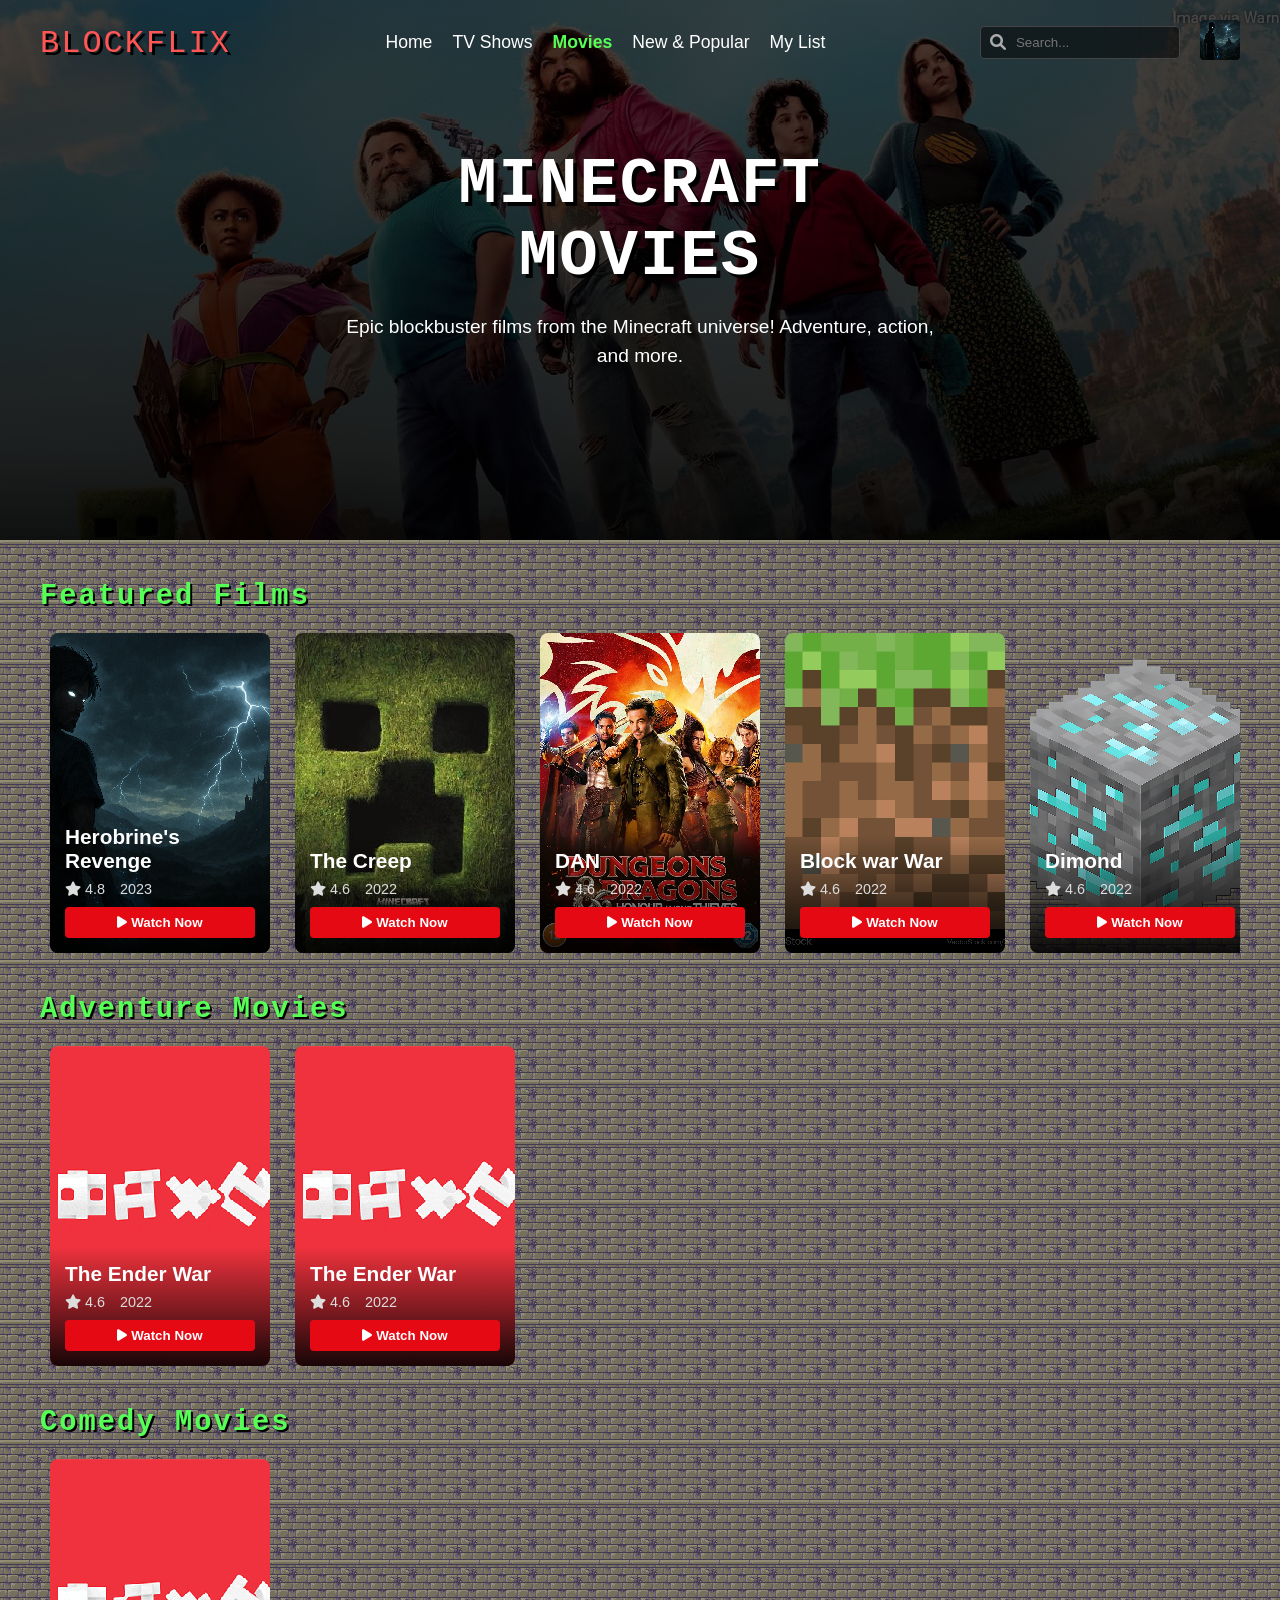
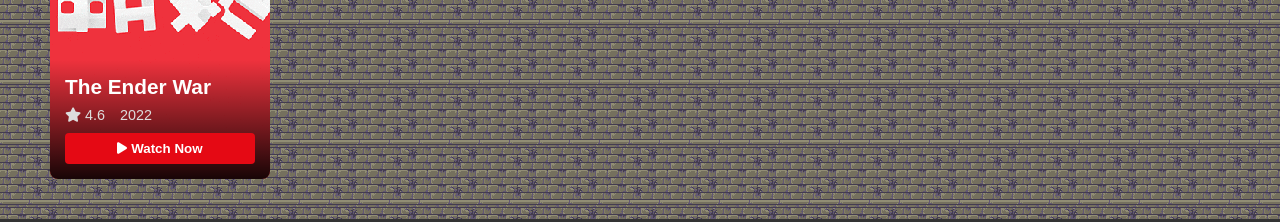
<file: movies.html>
<!DOCTYPE html>
<html lang="en">
<head>
	<meta name="viewport" content="width=device-width, initial-scale=1.0, maximum-scale=1.0, user-scalable=no">
  <meta charset="UTF-8">
  <meta name="viewport" content="width=device-width, initial-scale=1.0">
  <title>BlockFlix - Movies</title>
  <link rel="stylesheet" href="styles.css">
  <link rel="stylesheet" href="https://cdnjs.cloudflare.com/ajax/libs/font-awesome/6.0.0-beta3/css/all.min.css">
</head>
<body>
  <!-- Navigation Bar -->
  <header class="navbar">
    <div class="navbar-container">
      <div class="logo">
        <span class="pixel-text">BLOCKFLIX</span>
      </div>
      <nav class="main-nav">
        <ul class="nav-list">
          <li class="nav-item"><a href="index.html">Home</a></li>
          <li class="nav-item"><a href="tvshows.html">TV Shows</a></li>
          <li class="nav-item active"><a href="movies.html">Movies</a></li>
          <li class="nav-item"><a href="new.html">New & Popular</a></li>
          <li class="nav-item"><a href="mylist.html">My List</a></li>
        </ul>
      </nav>
      <div class="nav-right">
        <div class="search-container">
          <i class="fas fa-search search-icon"></i>
          <input type="text" class="search-box" placeholder="Search...">
        </div>
        <div class="profile">
          <img src="main.png" alt="Profile" class="profile-img">
        </div>
      </div>
    </div>
  </header>

  <!-- Movies Hero Banner -->
  <section class="movies-hero">
    <div class="hero-content">
      <h1 class="hero-title pixel-text">MINECRAFT MOVIES</h1>
      <p class="hero-description">
        Epic blockbuster films from the Minecraft universe! Adventure, action, and more.
      </p>
    </div>
  </section>

  <!-- Featured Movies Section -->
  <section class="featured-movies">
    <h2 class="section-title pixel-text">Featured Films</h2>
    <div class="movies-grid">
      <!-- Movie 1 -->
      <div class="movie-card">
        <img src="main.png" alt="Herobrine's Revenge">
        <div class="movie-info">
          <h3>Herobrine's Revenge</h3>
          <div class="movie-meta">
            <span class="rating"><i class="fas fa-star"></i> 4.8</span>
            <span class="year">2023</span>
          </div>
          <button class="btn watch-btn"><i class="fas fa-play"></i> Watch Now</button>
        </div>
      </div>

      <!-- Movie 2 -->
      <div class="movie-card">
        <img src="creep.jpg" alt="The Ender War">
        <div class="movie-info">
          <h3>The Creep</h3>
          <div class="movie-meta">
            <span class="rating"><i class="fas fa-star"></i> 4.6</span>
            <span class="year">2022</span>
          </div>
          <button class="btn watch-btn"><i class="fas fa-play"></i> Watch Now</button>
        </div>
      </div>
	        <!-- Movie 2 -->
      <div class="movie-card">
        <img src="dan.jpg" alt="The Ender War">
        <div class="movie-info">
          <h3>DAN</h3>
          <div class="movie-meta">
            <span class="rating"><i class="fas fa-star"></i> 4.6</span>
            <span class="year">2022</span>
          </div>
          <button class="btn watch-btn"><i class="fas fa-play"></i> Watch Now</button>
        </div>
      </div>
	  	        <!-- Movie 2 -->
      <div class="movie-card">
        <img src="block.jpg" alt="The Ender War">
        <div class="movie-info">
          <h3>Block war War</h3>
          <div class="movie-meta">
            <span class="rating"><i class="fas fa-star"></i> 4.6</span>
            <span class="year">2022</span>
          </div>
          <button class="btn watch-btn"><i class="fas fa-play"></i> Watch Now</button>
        </div>
      </div>
	  	        <!-- Movie 2 -->
      <div class="movie-card">
        <img src="dimond.png" alt="Dimond">
        <div class="movie-info">
          <h3>Dimond</h3>
          <div class="movie-meta">
            <span class="rating"><i class="fas fa-star"></i> 4.6</span>
            <span class="year">2022</span>
          </div>
          <button class="btn watch-btn"><i class="fas fa-play"></i> Watch Now</button>
        </div>
      </div>
	  	        <!-- Movie 2 -->
      <div class="movie-card">
        <img src="vil.jpeg" alt="The Ender War">
        <div class="movie-info">
          <h3>Ricky The one</h3>
          <div class="movie-meta">
            <span class="rating"><i class="fas fa-star"></i> 4.6</span>
            <span class="year">2022</span>
          </div>
          <button class="btn watch-btn"><i class="fas fa-play"></i> Watch Now</button>
        </div>
      </div>
	  	        <!-- Movie 2 -->
      <div class="movie-card">
        <img src="lahna.png" alt="The Ender War">
        <div class="movie-info">
          <h3>Lotta The Lahna</h3>
          <div class="movie-meta">
            <span class="rating"><i class="fas fa-star"></i> 4.6</span>
            <span class="year">2022</span>
          </div>
          <button class="btn watch-btn"><i class="fas fa-play"></i> Watch Now</button>
        </div>
      </div>
	  	        <!-- Movie 2 -->
      <div class="movie-card">
        <img src="wow.gif" alt="The Ender War">
        <div class="movie-info">
          <h3>The Ender War</h3>
          <div class="movie-meta">
            <span class="rating"><i class="fas fa-star"></i> 4.6</span>
            <span class="year">2022</span>
          </div>
          <button class="btn watch-btn"><i class="fas fa-play"></i> Watch Now</button>
        </div>
      </div>
	  	        <!-- Movie 2 -->
      <div class="movie-card">
        <img src="look.gif" alt="The Ender War">
        <div class="movie-info">
          <h3>The Ender War</h3>
          <div class="movie-meta">
            <span class="rating"><i class="fas fa-star"></i> 4.6</span>
            <span class="year">2022</span>
          </div>
          <button class="btn watch-btn"><i class="fas fa-play"></i> Watch Now</button>
        </div>
      </div>
	  	        <!-- Movie 2 -->
      <div class="movie-card">
        <img src="logo.gif" alt="The Ender War">
        <div class="movie-info">
          <h3>The Ender War</h3>
          <div class="movie-meta">
            <span class="rating"><i class="fas fa-star"></i> 4.6</span>
            <span class="year">2022</span>
          </div>
          <button class="btn watch-btn"><i class="fas fa-play"></i> Watch Now</button>
        </div>
      </div>
	  	        <!-- Movie 2 -->
      <div class="movie-card">
        <img src="logo.gif" alt="The Ender War">
        <div class="movie-info">
          <h3>The Ender War</h3>
          <div class="movie-meta">
            <span class="rating"><i class="fas fa-star"></i> 4.6</span>
            <span class="year">2022</span>
          </div>
          <button class="btn watch-btn"><i class="fas fa-play"></i> Watch Now</button>
        </div>
      </div>
	  	        <!-- Movie 2 -->
      <div class="movie-card">
        <img src="logo.gif" alt="The Ender War">
        <div class="movie-info">
          <h3>The Ender War</h3>
          <div class="movie-meta">
            <span class="rating"><i class="fas fa-star"></i> 4.6</span>
            <span class="year">2022</span>
          </div>
          <button class="btn watch-btn"><i class="fas fa-play"></i> Watch Now</button>
        </div>
      </div>
	  	        <!-- Movie 2 -->
      <div class="movie-card">
        <img src="logo.gif" alt="The Ender War">
        <div class="movie-info">
          <h3>The Ender War</h3>
          <div class="movie-meta">
            <span class="rating"><i class="fas fa-star"></i> 4.6</span>
            <span class="year">2022</span>
          </div>
          <button class="btn watch-btn"><i class="fas fa-play"></i> Watch Now</button>
        </div>
      </div>
	  	        <!-- Movie 2 -->
      <div class="movie-card">
        <img src="logo.gif" alt="The Ender War">
        <div class="movie-info">
          <h3>The Ender War</h3>
          <div class="movie-meta">
            <span class="rating"><i class="fas fa-star"></i> 4.6</span>
            <span class="year">2022</span>
          </div>
          <button class="btn watch-btn"><i class="fas fa-play"></i> Watch Now</button>
        </div>
      </div>
	  	        <!-- Movie 2 -->
      <div class="movie-card">
        <img src="logo.gif" alt="The Ender War">
        <div class="movie-info">
          <h3>The Ender War</h3>
          <div class="movie-meta">
            <span class="rating"><i class="fas fa-star"></i> 4.6</span>
            <span class="year">2022</span>
          </div>
          <button class="btn watch-btn"><i class="fas fa-play"></i> Watch Now</button>
        </div>
      </div>
	  	        <!-- Movie 2 -->
      <div class="movie-card">
        <img src="logo.gif" alt="The Ender War">
        <div class="movie-info">
          <h3>The Ender War</h3>
          <div class="movie-meta">
            <span class="rating"><i class="fas fa-star"></i> 4.6</span>
            <span class="year">2022</span>
          </div>
          <button class="btn watch-btn"><i class="fas fa-play"></i> Watch Now</button>
        </div>
      </div>

      <!-- More movies... -->
    </div>
  </section>

  <!-- Categories (Adventure, Comedy, etc.) -->
  <section class="movie-categories">
    <h2 class="section-title pixel-text">Adventure Movies</h2>
    <div class="movies-grid">
     	        <!-- Movie 2 -->
      <div class="movie-card">
        <img src="logo.gif" alt="The Ender War">
        <div class="movie-info">
          <h3>The Ender War</h3>
          <div class="movie-meta">
            <span class="rating"><i class="fas fa-star"></i> 4.6</span>
            <span class="year">2022</span>
          </div>
          <button class="btn watch-btn"><i class="fas fa-play"></i> Watch Now</button>
        </div>
      </div>
	        <!-- Movie 2 -->
      <div class="movie-card">
        <img src="logo.gif" alt="The Ender War">
        <div class="movie-info">
          <h3>The Ender War</h3>
          <div class="movie-meta">
            <span class="rating"><i class="fas fa-star"></i> 4.6</span>
            <span class="year">2022</span>
          </div>
          <button class="btn watch-btn"><i class="fas fa-play"></i> Watch Now</button>
        </div>
      </div>
	  
	  <!-- Repeat structure for more movies -->
    </div>
  </section>
    <!-- Categories (Adventure, Comedy, etc.) -->
  <section class="movie-categories">
    <h2 class="section-title pixel-text">Comedy Movies</h2>
    <div class="movies-grid">
	      <div class="movie-card">
        <img src="logo.gif" alt="The Ender War">
        <div class="movie-info">
          <h3>The Ender War</h3>
          <div class="movie-meta">
            <span class="rating"><i class="fas fa-star"></i> 4.6</span>
            <span class="year">2022</span>
          </div>
          <button class="btn watch-btn"><i class="fas fa-play"></i> Watch Now</button>
        </div>
      </div>
	
	
  <script>
  document.addEventListener('DOMContentLoaded', () => {
    // Grab every horizontal grid
    const carousels = document.querySelectorAll('.movies-grid');
    carousels.forEach(grid => {
      grid.addEventListener('wheel', e => {
        // Only intercept vertical wheel movement
        if (e.deltaY === 0) return;
        e.preventDefault();
        grid.scrollLeft += e.deltaY;  // move left/right
      }, { passive: false });
    });
  });
</script>


  <script src="script.js"></script>
</body>
</html>
</file>
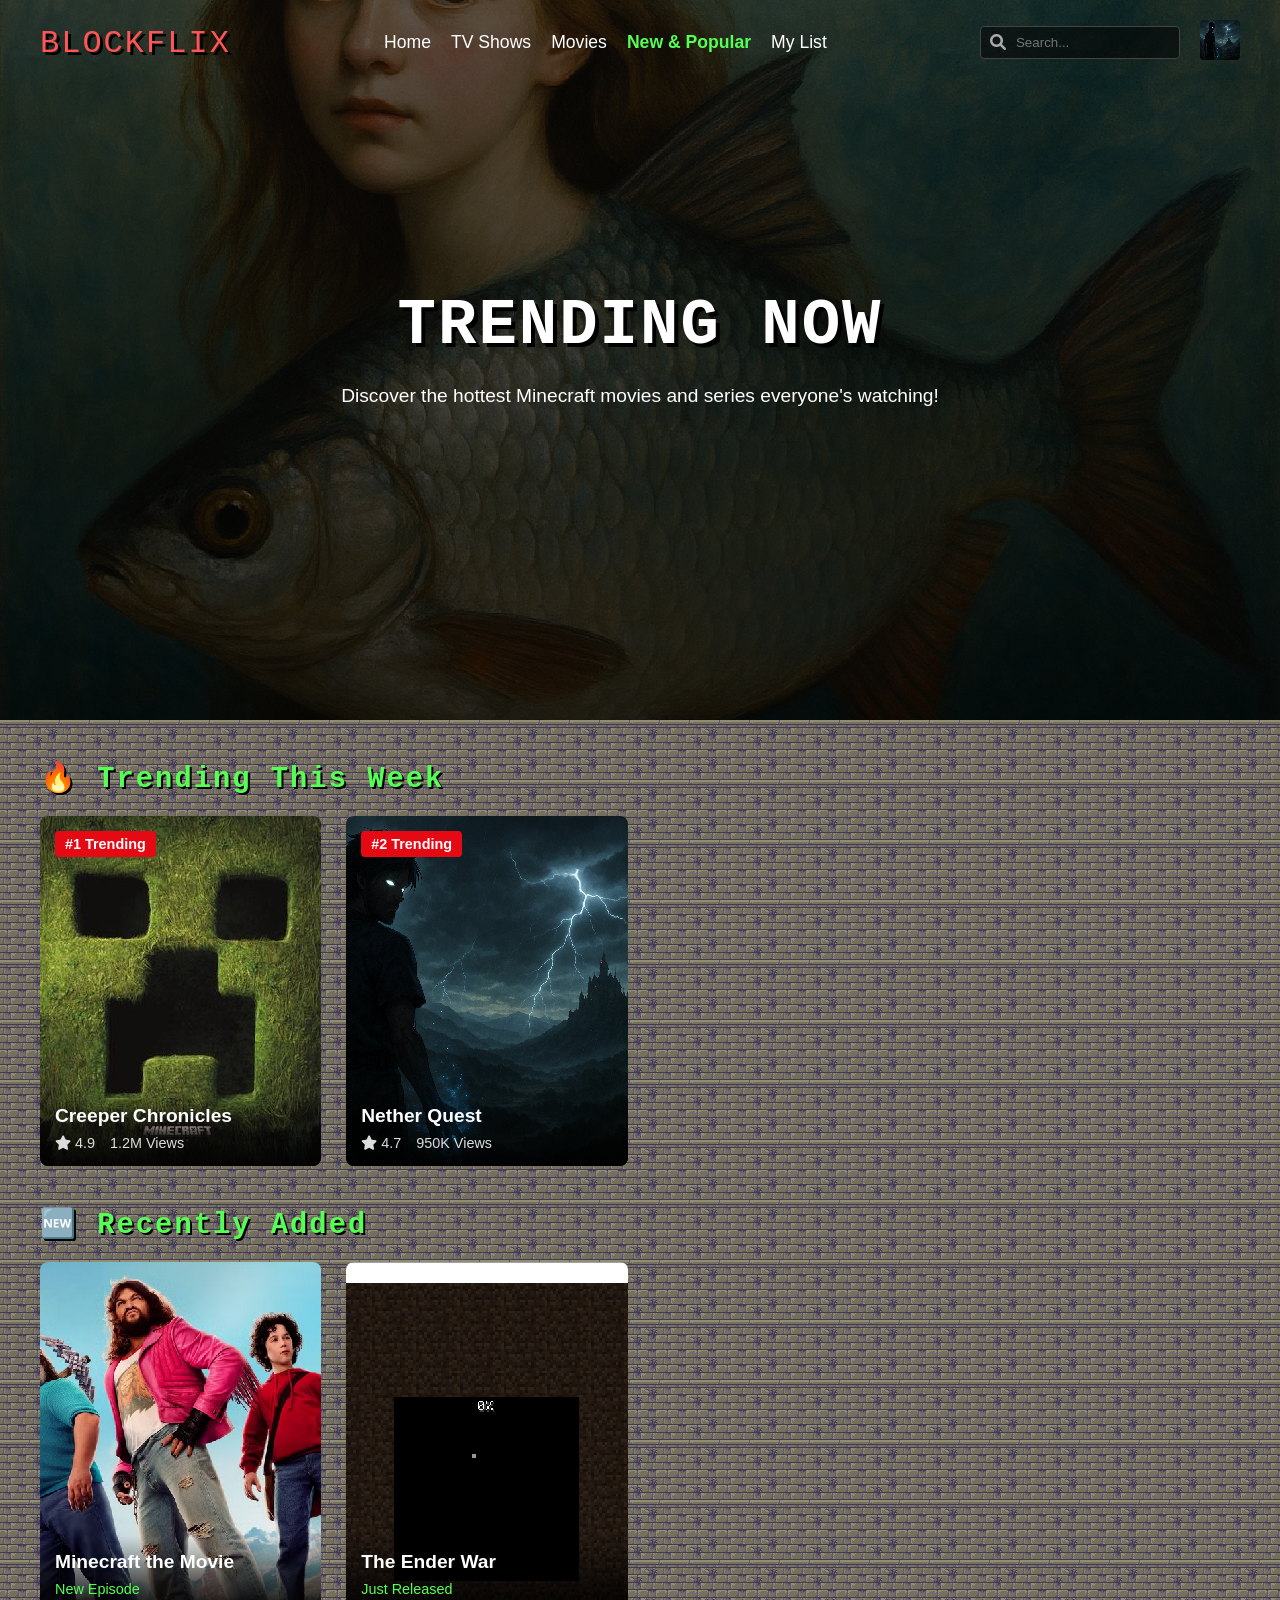
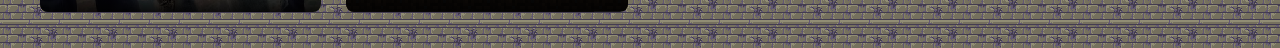
<file: new.html>
<!DOCTYPE html>
<html lang="en">
<head>
  <meta charset="UTF-8">
  <meta name="viewport" content="width=device-width, initial-scale=1.0">
  <title>BlockFlix - New & Popular</title>
  <link rel="stylesheet" href="styles.css">
  <link rel="stylesheet" href="https://cdnjs.cloudflare.com/ajax/libs/font-awesome/6.0.0-beta3/css/all.min.css">
</head>
<body>
  <!-- Navigation Bar -->
  <header class="navbar">
    <div class="navbar-container">
      <div class="logo">
        <span class="pixel-text">BLOCKFLIX</span>
      </div>
      <nav class="main-nav">
        <ul class="nav-list">
          <li class="nav-item"><a href="index.html">Home</a></li>
          <li class="nav-item"><a href="tvshows.html">TV Shows</a></li>
          <li class="nav-item"><a href="movies.html">Movies</a></li>
          <li class="nav-item active"><a href="new.html">New & Popular</a></li>
          <li class="nav-item"><a href="mylist.html">My List</a></li>
        </ul>
      </nav>
      <div class="nav-right">
        <div class="search-container">
          <i class="fas fa-search search-icon"></i>
          <input type="text" class="search-box" placeholder="Search...">
        </div>
        <div class="profile">
          <img src="main.png" alt="Profile" class="profile-img">
        </div>
      </div>
    </div>
  </header>

  <!-- Hero Section -->
  <section class="new-hero">
    <div class="hero-content">
      <h1 class="hero-title pixel-text">TRENDING NOW</h1>
      <p class="hero-description">
        Discover the hottest Minecraft movies and series everyone's watching!
      </p>
    </div>
  </section>

  <!-- Trending Now Section -->
  <section class="trending-section">
    <h2 class="section-title pixel-text">🔥 Trending This Week</h2>
    <div class="trending-grid">
      <!-- Trending Item 1 -->
      <div class="trending-item">
        <img src="creep.jpg" alt="Creeper Chronicles">
        <div class="trending-badge">#1 Trending</div>
        <div class="trending-info">
          <h3>Creeper Chronicles</h3>
          <div class="trending-meta">
            <span class="rating"><i class="fas fa-star"></i> 4.9</span>
            <span class="views">1.2M Views</span>
          </div>
        </div>
      </div>

      <!-- Trending Item 2 -->
      <div class="trending-item">
        <img src="main.png" alt="Nether Quest">
        <div class="trending-badge">#2 Trending</div>
        <div class="trending-info">
          <h3>Nether Quest</h3>
          <div class="trending-meta">
            <span class="rating"><i class="fas fa-star"></i> 4.7</span>
            <span class="views">950K Views</span>
          </div>
        </div>
      </div>

      <!-- More trending items... -->
    </div>
  </section>

  <!-- Recently Added Section -->
  <section class="recent-section">
    <h2 class="section-title pixel-text">🆕 Recently Added</h2>
    <div class="recent-grid">
      <!-- Recent Item 1 -->
      <div class="recent-item">
        <img src="minecraft.png" alt="Herobrine's Return">
        <div class="recent-info">
          <h3>Minecraft the Movie</h3>
          <p>New Episode</p>
        </div>
      </div>

      <!-- Recent Item 2 -->
      <div class="recent-item">
        <img src="gif.gif" alt="The Ender War">
        <div class="recent-info">
          <h3>The Ender War</h3>
          <p>Just Released</p>
        </div>
      </div>

      <!-- More recent items... -->
    </div>
  </section>

  <script src="script.js"></script>
</body>
</html>
</file>
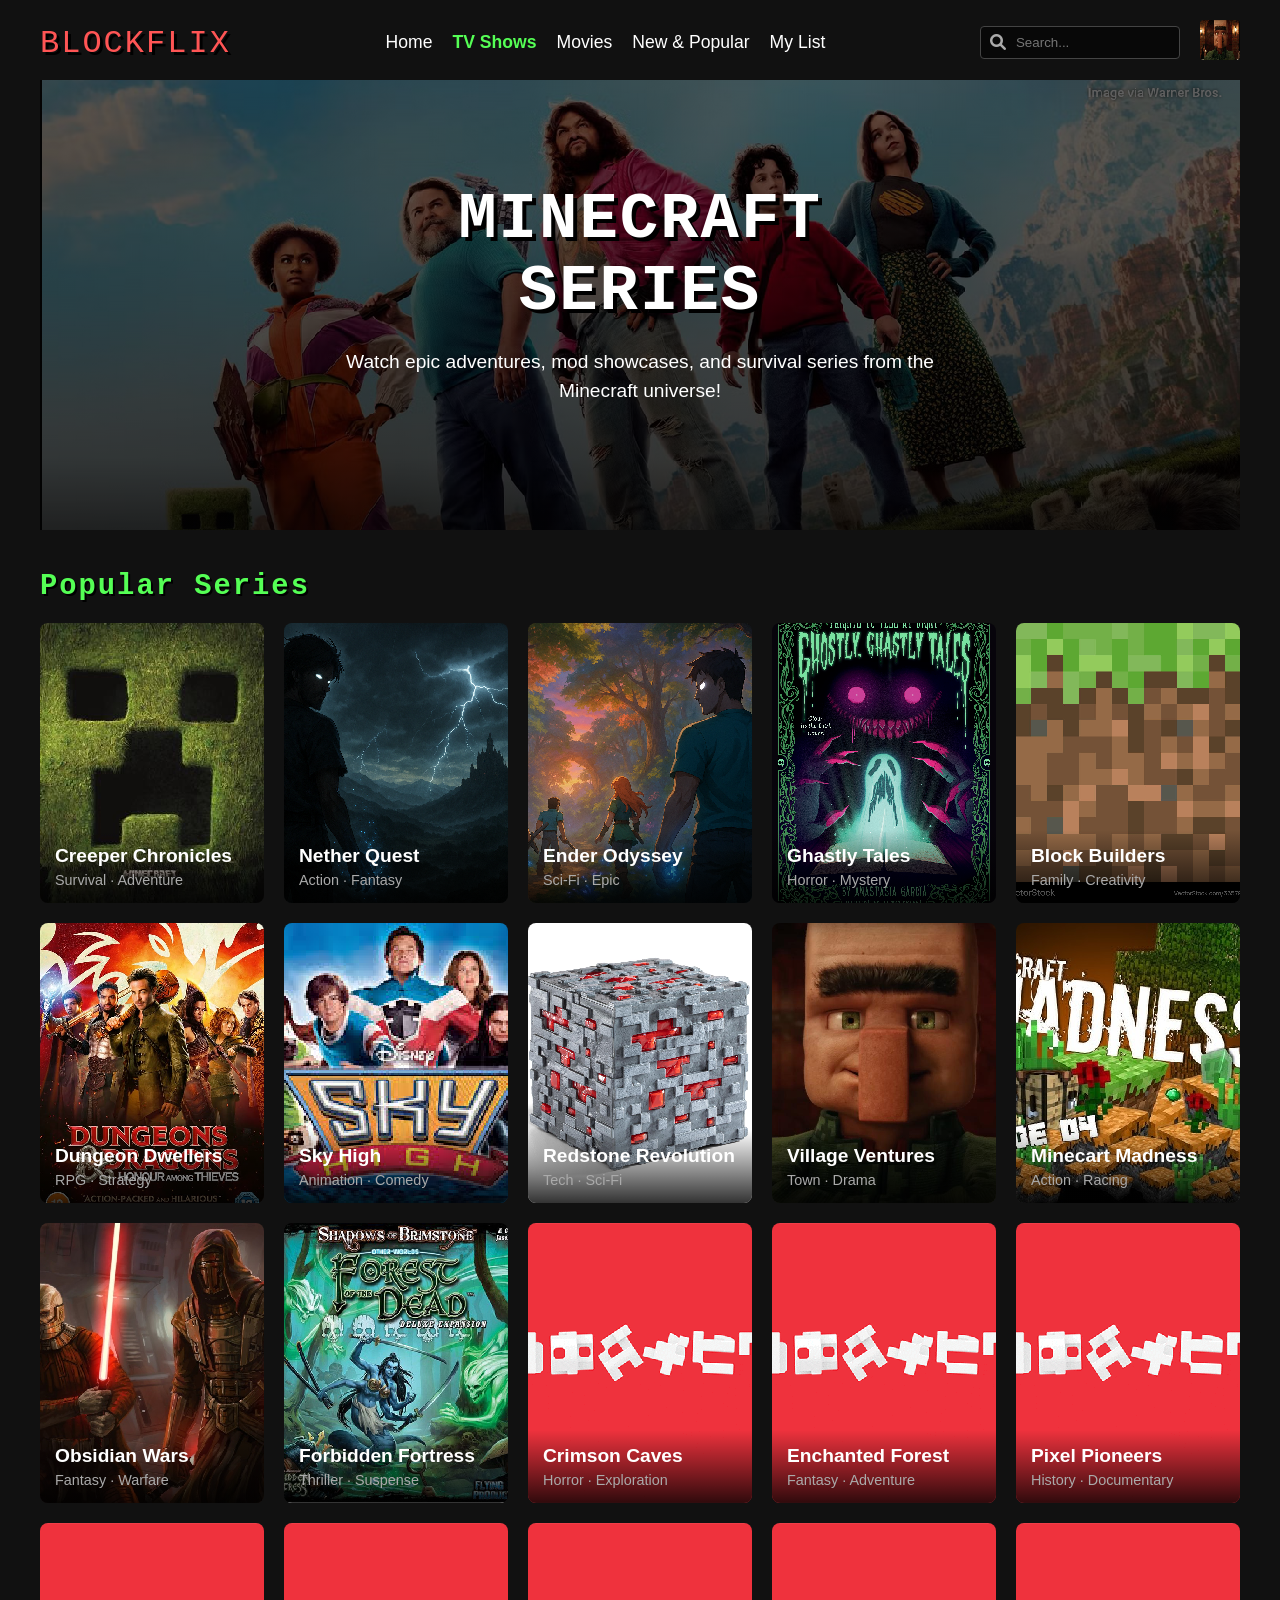
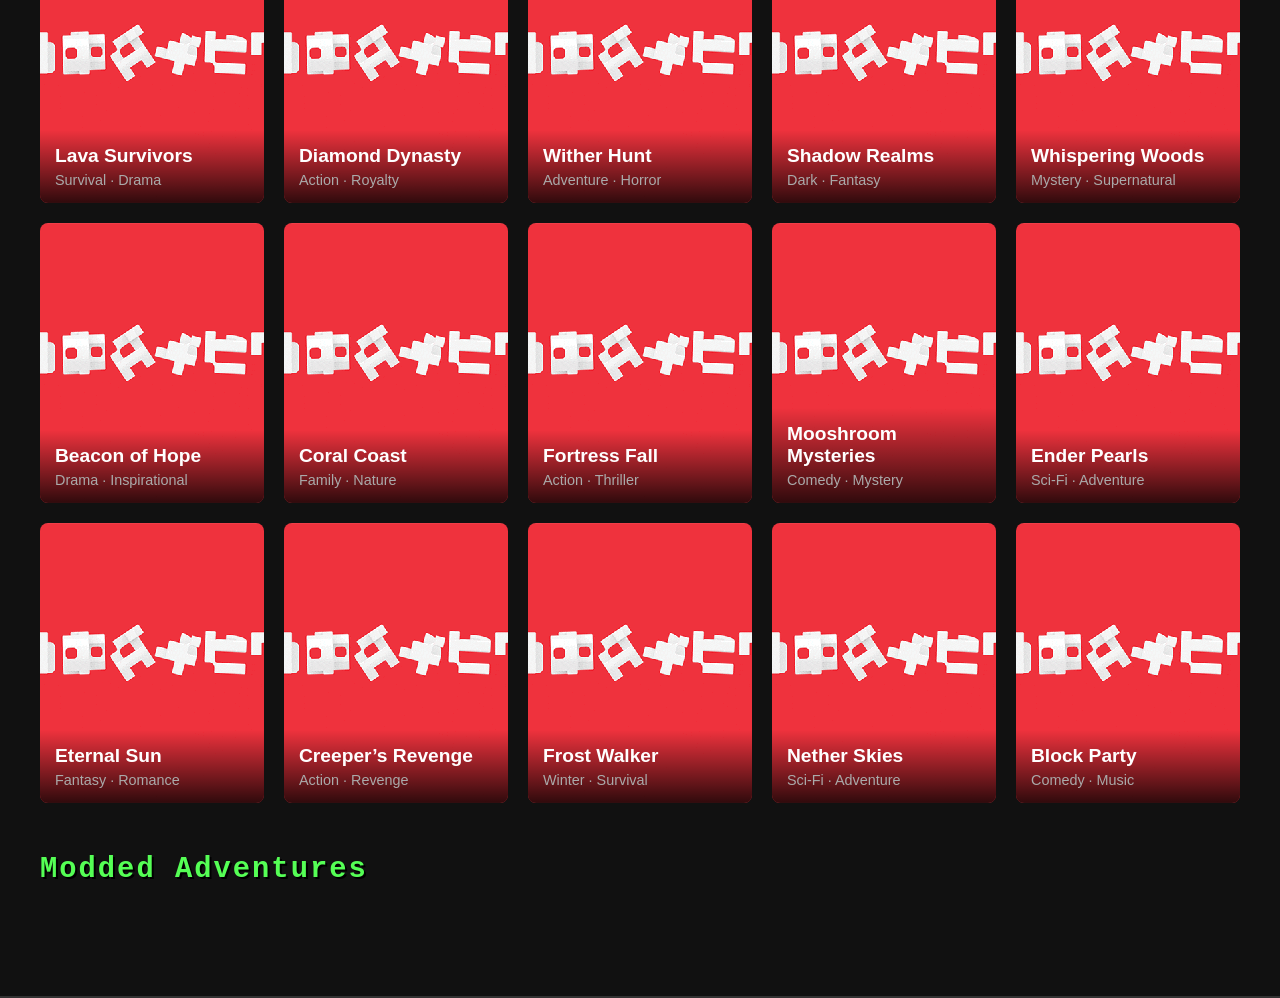
<file: tvshows.html>
<!DOCTYPE html>
<html lang="en">
<head>
  <meta charset="UTF-8">
  <meta name="viewport" content="width=device-width, initial-scale=1.0">
  <title>BlockFlix - TV Shows</title>
  <link rel="stylesheet" href="styles.css">
  <link rel="stylesheet" href="https://cdnjs.cloudflare.com/ajax/libs/font-awesome/6.0.0-beta3/css/all.min.css">
</head>
<body>
  <!-- Navigation Bar (Same as Homepage) -->
  <header class="navbar">
    <div class="navbar-container">
      <div class="logo">
        <span class="pixel-text">BLOCKFLIX</span>
      </div>
      <nav class="main-nav">
        <ul class="nav-list">
          <li class="nav-item"><a href="index.html">Home</a></li>
          <li class="nav-item active"><a href="tvshows.html">TV Shows</a></li>
          <li class="nav-item"><a href="movies.html">Movies</a></li>
          <li class="nav-item"><a href="new.html">New & Popular</a></li>
          <li class="nav-item"><a href="mylist.html">My List</a></li>
        </ul>
      </nav>
      <div class="nav-right">
        <div class="search-container">
          <i class="fas fa-search search-icon"></i>
          <input type="text" class="search-box" placeholder="Search...">
        </div>
        <div class="profile">
          <img src="vil.jpeg" alt="Profile" class="profile-img">
        </div>
      </div>
    </div>
  </header>

  <!-- Main TV Shows Content -->
  <main class="tvshows-content">
    <!-- Hero Banner for TV Shows -->
    <section class="tvshows-hero">
      <div class="hero-content">
        <h1 class="hero-title pixel-text">MINECRAFT SERIES</h1>
        <p class="hero-description">
          Watch epic adventures, mod showcases, and survival series from the Minecraft universe!
        </p>
      </div>
    </section>

<!-- Categories Section -->
<section class="category-section">
  <h2 class="section-title pixel-text">Popular Series</h2>
  <div class="category-grid">
    <!-- Category Item 1 -->
    <div class="category-item">
      <img src="creep.jpg" alt="Creeper Chronicles">
      <div class="category-info">
        <h3>Creeper Chronicles</h3>
        <p>Survival · Adventure</p>
      </div>
    </div>

    <!-- Category Item 2 -->
    <div class="category-item">
      <img src="main.png" alt="Nether Quest">
      <div class="category-info">
        <h3>Nether Quest</h3>
        <p>Action · Fantasy</p>
      </div>
    </div>

    <!-- Category Item 3 -->
    <div class="category-item">
      <img src="main2.png" alt="Ender Odyssey">
      <div class="category-info">
        <h3>Ender Odyssey</h3>
        <p>Sci-Fi · Epic</p>
      </div>
    </div>

    <!-- Category Item 4 -->
    <div class="category-item">
      <img src="gas.jpg" alt="Ghastly Tales">
      <div class="category-info">
        <h3>Ghastly Tales</h3>
        <p>Horror · Mystery</p>
      </div>
    </div>

    <!-- Category Item 5 -->
    <div class="category-item">
      <img src="block.jpg" alt="Block Builders">
      <div class="category-info">
        <h3>Block Builders</h3>
        <p>Family · Creativity</p>
      </div>
    </div>

    <!-- Category Item 6 -->
    <div class="category-item">
      <img src="dan.jpg" alt="Dungeon Dwellers">
      <div class="category-info">
        <h3>Dungeon Dwellers</h3>
        <p>RPG · Strategy</p>
      </div>
    </div>

    <!-- Category Item 7 -->
    <div class="category-item">
      <img src="sky.jpg" alt="Sky High">
      <div class="category-info">
        <h3>Sky High</h3>
        <p>Animation · Comedy</p>
      </div>
    </div>

    <!-- Category Item 8 -->
    <div class="category-item">
      <img src="red.jpg" alt="Redstone Revolution">
      <div class="category-info">
        <h3>Redstone Revolution</h3>
        <p>Tech · Sci-Fi</p>
      </div>
    </div>

    <!-- Category Item 9 -->
    <div class="category-item">
      <img src="vil.jpeg" alt="Village Ventures">
      <div class="category-info">
        <h3>Village Ventures</h3>
        <p>Town · Drama</p>
      </div>
    </div>

    <!-- Category Item 10 -->
    <div class="category-item">
      <img src="mad.jpg" alt="Minecart Madness">
      <div class="category-info">
        <h3>Minecart Madness</h3>
        <p>Action · Racing</p>
      </div>
    </div>

    <!-- Category Item 11 -->
    <div class="category-item">
      <img src="ob.jpg" alt="Obsidian Wars">
      <div class="category-info">
        <h3>Obsidian Wars</h3>
        <p>Fantasy · Warfare</p>
      </div>
    </div>

    <!-- Category Item 12 -->
    <div class="category-item">
      <img src="for.jpg" alt="Forbidden Fortress">
      <div class="category-info">
        <h3>Forbidden Fortress</h3>
        <p>Thriller · Suspense</p>
      </div>
    </div>

    <!-- Category Item 13 -->
    <div class="category-item">
      <img src="logo.gif" alt="Crimson Caves">
      <div class="category-info">
        <h3>Crimson Caves</h3>
        <p>Horror · Exploration</p>
      </div>
    </div>

    <!-- Category Item 14 -->
    <div class="category-item">
      <img src="logo.gif" alt="Enchanted Forest">
      <div class="category-info">
        <h3>Enchanted Forest</h3>
        <p>Fantasy · Adventure</p>
      </div>
    </div>

    <!-- Category Item 15 -->
    <div class="category-item">
      <img src="logo.gif" alt="Pixel Pioneers">
      <div class="category-info">
        <h3>Pixel Pioneers</h3>
        <p>History · Documentary</p>
      </div>
    </div>

    <!-- Category Item 16 -->
    <div class="category-item">
      <img src="logo.gif" alt="Lava Survivors">
      <div class="category-info">
        <h3>Lava Survivors</h3>
        <p>Survival · Drama</p>
      </div>
    </div>

    <!-- Category Item 17 -->
    <div class="category-item">
      <img src="logo.gif" alt="Diamond Dynasty">
      <div class="category-info">
        <h3>Diamond Dynasty</h3>
        <p>Action · Royalty</p>
      </div>
    </div>

    <!-- Category Item 18 -->
    <div class="category-item">
      <img src="logo.gif" alt="Wither Hunt">
      <div class="category-info">
        <h3>Wither Hunt</h3>
        <p>Adventure · Horror</p>
      </div>
    </div>

    <!-- Category Item 19 -->
    <div class="category-item">
      <img src="logo.gif" alt="Shadow Realms">
      <div class="category-info">
        <h3>Shadow Realms</h3>
        <p>Dark · Fantasy</p>
      </div>
    </div>

    <!-- Category Item 20 -->
    <div class="category-item">
      <img src="logo.gif" alt="Whispering Woods">
      <div class="category-info">
        <h3>Whispering Woods</h3>
        <p>Mystery · Supernatural</p>
      </div>
    </div>

    <!-- Category Item 21 -->
    <div class="category-item">
      <img src="logo.gif" alt="Beacon of Hope">
      <div class="category-info">
        <h3>Beacon of Hope</h3>
        <p>Drama · Inspirational</p>
      </div>
    </div>

    <!-- Category Item 22 -->
    <div class="category-item">
      <img src="logo.gif" alt="Coral Coast">
      <div class="category-info">
        <h3>Coral Coast</h3>
        <p>Family · Nature</p>
      </div>
    </div>

    <!-- Category Item 23 -->
    <div class="category-item">
      <img src="logo.gif" alt="Fortress Fall">
      <div class="category-info">
        <h3>Fortress Fall</h3>
        <p>Action · Thriller</p>
      </div>
    </div>

    <!-- Category Item 24 -->
    <div class="category-item">
      <img src="logo.gif" alt="Mooshroom Mysteries">
      <div class="category-info">
        <h3>Mooshroom Mysteries</h3>
        <p>Comedy · Mystery</p>
      </div>
    </div>

    <!-- Category Item 25 -->
    <div class="category-item">
      <img src="logo.gif" alt="Ender Pearls">
      <div class="category-info">
        <h3>Ender Pearls</h3>
        <p>Sci-Fi · Adventure</p>
      </div>
    </div>

    <!-- Category Item 26 -->
    <div class="category-item">
      <img src="logo.gif" alt="Eternal Sun">
      <div class="category-info">
        <h3>Eternal Sun</h3>
        <p>Fantasy · Romance</p>
      </div>
    </div>

    <!-- Category Item 27 -->
    <div class="category-item">
      <img src="logo.gif" alt="Creeper’s Revenge">
      <div class="category-info">
        <h3>Creeper’s Revenge</h3>
        <p>Action · Revenge</p>
      </div>
    </div>

    <!-- Category Item 28 -->
    <div class="category-item">
      <img src="logo.gif" alt="Frost Walker">
      <div class="category-info">
        <h3>Frost Walker</h3>
        <p>Winter · Survival</p>
      </div>
    </div>

    <!-- Category Item 29 -->
    <div class="category-item">
      <img src="logo.gif" alt="Nether Skies">
      <div class="category-info">
        <h3>Nether Skies</h3>
        <p>Sci-Fi · Adventure</p>
      </div>
    </div>

    <!-- Category Item 30 -->
    <div class="category-item">
      <img src="logo.gif" alt="Block Party">
      <div class="category-info">
        <h3>Block Party</h3>
        <p>Comedy · Music</p>
      </div>
    </div>
  </div>
</section>


    <!-- More Categories (Modded, Survival, etc.) -->
    <section class="category-section">
      <h2 class="section-title pixel-text">Modded Adventures</h2>
      <div class="category-grid">
        <!-- Repeat structure for more shows -->
      </div>
    </section>
  </main>

  <script src="script.js"></script>
</body>
</html>
</file>
<file: styles.css>
@import url('https://fonts.googleapis.com/css2?family=Press+Start+2P&display=swap');

/* Base Styles */
* {
  margin: 0;
  padding: 0;
  box-sizing: border-box;
  font-family: 'Minecraft', Arial, sans-serif;
}

@font-face {
  font-family: 'Minecraft';
  src: url('https://fonts.cdnfonts.com/css/minecraft-4');
}

/* 1) Use your tile as a repeat background */
body {
  background-color: #333;           /* fallback base color */
  background-image: url('pixels.png');
  background-repeat: repeat;
  background-size: 60px 60px;       /* size of each “pixel block” */
  
  /* 2) Force nearest-neighbor scaling for sharp pixels */
  image-rendering: crisp-edges;      /* standard */
  image-rendering: pixelated;        /* Chrome/Edge */
  
  color: #eee;
  font-family: 'Press Start 2P', Arial, sans-serif;
}


.hidden {
  display: none !important;
}

/* Startup Animation */
.startup-animation {
    position: fixed;
    top: 0;
    left: 0;
    width: 100%;
    height: 100%;
    background-color: #1a1a1a;
    display: flex;
    justify-content: center;
    align-items: center;
    z-index: 1000;
}

.minecraft-loading {
    display: flex;
    flex-direction: column;
    align-items: center;
    gap: 30px;
}

.loading-text {
    font-size: 2rem;
    color: #55ff55;
    text-shadow: 3px 3px 0 #000;
}
/* instead of .block { … } */
.dirt-block,
.grass-block,
.stone-block,
.diamond-block {
  width: 60px;
  height: 60px;
  background-size: cover;
  display: inline-block;
  animation: float 2s infinite ease-in-out;
}

/* keep your image URLs */
.dirt-block   { background-image: url('stone.png');    animation-delay: 0s; }
.grass-block  { background-image: url('red.png'); animation-delay: 0.2s; }
.stone-block  { background-image: url('dimond.png');   animation-delay: 0.4s; }
.diamond-block{ background-image: url('green.png');  animation-delay: 0.6s; }

.block {
    width: 60px;
    height: 60px;
    margin: 0 10px;
    background-size: cover;
    display: inline-block;
    animation: float 2s infinite ease-in-out;
}

.dirt-block {
    background-image: url('red.png');
    animation-delay: 0s;
}

.grass-block {
    background-image: url('dimond.png');
    animation-delay: 0.2s;
}

.stone-block {
    background-image: url('stone.png');
    animation-delay: 0.4s;
}

.diamond-block {
    background-image: url('green.png');
    animation-delay: 0.6s;
}

.progress-bar {
    width: 300px;
    height: 20px;
    background-color: #333;
    border: 3px solid #555;
    border-radius: 0;
    overflow: hidden;
}

.progress {
    height: 100%;
    background-color: #55ff55;
    width: 0;
    transition: width 0.3s;
}

@keyframes float {
    0%, 100% { transform: translateY(0); }
    50% { transform: translateY(-20px); }
}

/* Main Content Styles */
.navbar {
    position: fixed;
    top: 0;
    width: 100%;
    padding: 20px 40px;
    z-index: 100;
    transition: background-color 0.3s;
}

.navbar.scrolled {
    background-color: #111;
}

.navbar-container {
    display: flex;
    justify-content: space-between;
    align-items: center;
}

.logo {
    font-size: 2rem;
    color: #ff5555;
    text-shadow: 3px 3px 0 #000;
}

.nav-list {
    display: flex;
    list-style: none;
    gap: 20px;
}

.nav-item a {
    color: white;
    text-decoration: none;
    font-size: 1.1rem;
    transition: color 0.3s;
}

.nav-item.active a {
    color: #55ff55;
    font-weight: bold;
}

.nav-item a:hover {
    color: #55ff55;
}

.nav-right {
    display: flex;
    align-items: center;
    gap: 20px;
}

.search-container {
    position: relative;
}

.search-icon {
    position: absolute;
    left: 10px;
    top: 50%;
    transform: translateY(-50%);
    color: #aaa;
}

.search-box {
    padding: 8px 15px 8px 35px;
    background-color: rgba(0,0,0,0.5);
    border: 1px solid #444;
    color: white;
    border-radius: 4px;
    width: 200px;
}

.profile-img {
    width: 40px;
    height: 40px;
    border-radius: 4px;
    cursor: pointer;
}

/* Hero Section */
.hero {
    position: relative;
    height: 100vh;
    display: flex;
    align-items: center;
    padding: 0 60px;
    overflow: hidden;
    background-image:
      url('main2.png'),
      linear-gradient(rgba(0, 0, 0, 0.3), rgba(0, 0, 0, 0.7));
    background-repeat: no-repeat;
    background-position: center center;
    background-size: cover;
    background-blend-mode: overlay;
}

.hero-content {
    position: relative;
    z-index: 2;
    max-width: 600px;
}

.hero-title {
    font-size: 4rem;
    margin-bottom: 20px;
    color: #fff;
    text-shadow: 4px 4px 0 #000;
}

.hero-description {
    margin: 20px 0;
    font-size: 1.2rem;
    line-height: 1.5;
	color: white;
}

.hero-buttons {
    display: flex;
    gap: 30px;
    margin-top: 30px;
}

.hero-buttons .btn {
    padding: 12px 30px;
    border: none;
    border-radius: 4px;
    font-weight: bold;
    transition: background 0.3s, transform 0.2s;
}

.hero-buttons .play-btn {
    background-color: #e50914;
    color: #fff;
}
.hero-buttons .play-btn:hover {
    background-color: #f6121d;
    transform: translateY(-2px);
}

.hero-buttons .info-btn {
    background-color: rgba(229, 9, 20, 0.7);
    color: #fff;
}
.hero-buttons .info-btn:hover {
    background-color: rgba(229, 9, 20, 0.9);
    transform: translateY(-2px);
}

.hero-gradient {
    position: absolute;
    bottom: 0;
    left: 0;
    width: 100%;
    height: 7.4rem;
    background-image: linear-gradient(
      to bottom,
      transparent,
      rgba(17, 17, 17, 0.6),
      #111
    );
    z-index: 1;
}

/* Content Rows */
/* …your existing CSS above stays the same… */

/* Content Rows */
.content {
    position: relative;
    z-index: 2;
    margin-top: -100px;
    width: 100%;
    max-width: 1280px;
    margin: 0 auto;
    padding: 20px;
    box-sizing: border-box;
	
}

.row {
    margin-bottom: 40px;
}

.row-title {
    margin-bottom: 15px;
    font-size: 1.5rem;
    display: flex;
    align-items: center;
    gap: 10px;
}

.row-content {
    display: flex;
    gap: 12px;
    overflow-x: auto;
    padding: 10px 0;
}
.row-content::-webkit-scrollbar {
    display: none;
}

/* ─── Continue Watching: enhanced cards ─── */
.row-content .item {
    flex: 0 0 180px;           /* wider cards */
    max-width: 180px;
    min-width: 180px;
    margin-right: 12px;
    position: relative;
    cursor: pointer;
    transition: transform 0.2s;
}
/* 1) Pad the card container so text never overlaps the bar */
.row-content .item {
  padding-bottom: 16px;    /* extra space beneath the bar */
}

/* 2) Lift the progress bar up a bit */
.row-content .item .progress-bar {
  bottom: 20px;            /* push it 20px from the bottom of the card */
}

/* 3) Space out the info text further */
.item-info {
  margin-top: 12px;        /* more gap between bar and text */
}


.row-content .item:hover {
    transform: scale(1.05);
}

.row-content .item img {
    width: 100%;
    height: 135px;             /* taller image for more detail */
    object-fit: cover;
    border-radius: 6px;        /* soft corners */
    box-shadow: 0 4px 12px rgba(0,0,0,0.6);
    display: block;
    border: none;              /* remove any default border */
}

/* red progress bar, no gray track/border */
.row-content .item .progress-bar {
    position: absolute;
    bottom: 10px;
    left: 10px;
    right: 10px;
    height: 5px;
    background: none;          /* kill the gray track */
    border: none;              /* kill any border */
    border-radius: 3px;
}

.row-content .item .progress-bar .progress {
    width: 100%;
    height: 100%;
    background-color: #e50914; /* Netflix-red */
    border-radius: 3px;
}

/* info block (title + meta) under each thumbnail */
.item-info {
    margin-top: 8px;
    text-align: center;
    color: #fff;
    font-size: 0.85rem;
    font-weight: 600;
    text-shadow: 1px 1px 2px rgba(0,0,0,0.7);
}

.item-info .item-title {
    font-size: 0.9rem;
    margin-bottom: 4px;
    white-space: nowrap;
    overflow: hidden;
    text-overflow: ellipsis;
}

.item-info .item-meta {
    font-size: 0.75rem;
    color: #fff;
}

/* pixel font helper */
.pixel-text {
    font-family: 'Minecraft', monospace;
    letter-spacing: 2px;
}
/* ─── TV Shows Page Specific Styles ─── */
.tvshows-content {
  padding: 80px 40px 40px;
  background-color: #111;
}

.tvshows-hero {
  height: 50vh;
  background: 
    linear-gradient(rgba(0, 0, 0, 0.6), rgba(0, 0, 0, 0.8)),
    url('minecraft.png') center/cover no-repeat;
  display: flex;
  align-items: center;
  justify-content: center;
  text-align: center;
  margin-bottom: 40px;
}

.category-section {
  margin-bottom: 50px;
}

.section-title {
  font-size: 1.8rem;
  margin-bottom: 20px;
  color: #55ff55;
  text-shadow: 2px 2px 0 #000;
}

.category-grid {
  display: grid;
  grid-template-columns: repeat(auto-fill, minmax(200px, 1fr));
  gap: 20px;
}

.category-item {
  position: relative;
  border-radius: 8px;
  overflow: hidden;
  transition: transform 0.3s, box-shadow 0.3s;
  cursor: pointer;
}

.category-item:hover {
  transform: scale(1.05);
  box-shadow: 0 8px 16px rgba(0, 0, 0, 0.5);
}

.category-item img {
  width: 100%;
  height: 280px;
  object-fit: cover;
  display: block;
}

.category-info {
  position: absolute;
  bottom: 0;
  left: 0;
  right: 0;
  background: linear-gradient(transparent, rgba(0, 0, 0, 0.8));
  padding: 15px;
  color: white;
}

.category-info h3 {
  margin-bottom: 5px;
  font-size: 1.2rem;
}

.category-info p {
  font-size: 0.9rem;
  color: #aaa;
}

/* ─── Movies Page Specific Styles ─── */
.movies-hero {
  height: 60vh;
  background: 
    linear-gradient(rgba(0, 0, 0, 0.7), rgba(0, 0, 0, 0.9)),
    url('minecraft.png') center/cover no-repeat;
  display: flex;
  align-items: center;
  justify-content: center;
  text-align: center;
  margin-bottom: 40px;
}

.featured-movies,
.movie-categories {
  padding: 0 40px 40px;
}

.movies-grid {
  display: grid;
  grid-auto-flow: column;      /* lay out one column after another */
  grid-auto-columns: 220px;    /* each column is exactly 220px wide */
  gap: 25px;

  overflow-x: auto;            /* allow side-to-side scroll */
  overflow-y: hidden;          /* prevent vertical scroll */
  padding: 0 10px;
  scroll-behavior: smooth;
}

.movies-grid::-webkit-scrollbar {
  display: none;
}


.movie-card {
  position: relative;
  border-radius: 8px;
  overflow: hidden;
  transition: transform 0.3s, box-shadow 0.3s;
  cursor: pointer;
}

.movie-card:hover {
  transform: scale(1.05);
  box-shadow: 0 10px 20px rgba(0, 0, 0, 0.6);
}

.movie-card img {
  width: 100%;
  height: 320px;
  object-fit: cover;
  display: block;
}

.movie-info {
  position: absolute;
  bottom: 0;
  left: 0;
  right: 0;
  background: linear-gradient(transparent, rgba(0, 0, 0, 0.9));
  padding: 15px;
  color: white;
}

.movie-info h3 {
  margin-bottom: 8px;
  font-size: 1.3rem;
}

.movie-meta {
  display: flex;
  gap: 15px;
  margin-bottom: 10px;
  font-size: 0.9rem;
  color: #ddd;
}

.watch-btn {
  width: 100%;
  padding: 8px 0;
  background-color: #e50914;
  color: white;
  border: none;
  border-radius: 4px;
  font-weight: bold;
  cursor: pointer;
  transition: background 0.3s;
}

.watch-btn:hover {
  background-color: #f6121d;
}


/* ─── New & Popular Page Styles ─── */
.new-hero {
  height: 80vh;
  background:linear-gradient(rgba(0, 0, 0, 0.6), rgba(0, 0, 0, 0.8)),
    url('lahna.png') center/cover no-repeat;
  display: flex;
  align-items: center;
  justify-content: center;
  text-align: center;
  margin-bottom: 40px;
}

.trending-section,
.recent-section {
  padding: 0 40px 40px;
}

.trending-grid,
.recent-grid {
  display: grid;
  grid-template-columns: repeat(auto-fill, minmax(250px, 1fr));
  gap: 25px;
}

.trending-item,
.recent-item {
  position: relative;
  border-radius: 8px;
  overflow: hidden;
  transition: transform 0.3s, box-shadow 0.3s;
  cursor: pointer;
}

.trending-item:hover,
.recent-item:hover {
  transform: scale(1.03);
  box-shadow: 0 8px 16px rgba(0, 0, 0, 0.5);
}

.trending-item img,
.recent-item img {
  width: 100%;
  height: 350px;
  object-fit: cover;
  display: block;
}

.trending-badge {
  position: absolute;
  top: 15px;
  left: 15px;
  background-color: #e50914;
  color: white;
  padding: 5px 10px;
  border-radius: 4px;
  font-weight: bold;
  font-size: 0.9rem;
}

.trending-info,
.recent-info {
  position: absolute;
  bottom: 0;
  left: 0;
  right: 0;
  background: linear-gradient(transparent, rgba(0, 0, 0, 0.9));
  padding: 15px;
  color: white;
}

.trending-info h3,
.recent-info h3 {
  margin-bottom: 8px;
  font-size: 1.2rem;
}

.trending-meta {
  display: flex;
  gap: 15px;
  font-size: 0.9rem;
  color: #ddd;
}

.recent-info p {
  font-size: 0.9rem;
  color: #55ff55;
  margin-top: 5px;
}


/* ─── My List Page - Advanced Styling ─── */
.mylist-hero {
  height: 40vh;
  background: 
    linear-gradient(rgba(0, 0, 0, 0.7), rgba(0, 0, 0, 0.9)),
    url('minecraft.png') center/cover no-repeat;
  display: flex;
  align-items: center;
  justify-content: center;
  text-align: center;
  position: relative;
  overflow: hidden;
}

.floating-blocks {
  position: absolute;
  width: 100%;
  height: 100%;
  pointer-events: none;
}

.block {
  position: absolute;
  width: 60px;
  height: 60px;
  background-size: cover;
  animation-duration: 3s;
  animation-iteration-count: infinite;
}

.dirt {
  background-image: url('stone.png');
  top: 20%;
  left: 10%;
  animation-delay: 0.5s;
}

.grass {
  background-image: url('green.png');
  top: 30%;
  right: 15%;
  animation-delay: 1s;
}

.diamond {
  background-image: url('dimond.png');
  bottom: 20%;
  left: 50%;
  animation-delay: 1.5s;
}

/* Saved Content Grid */
.saved-content {
  padding: 40px;
}

.saved-grid {
  display: grid;
  grid-template-columns: repeat(auto-fill, minmax(220px, 1fr));
  gap: 25px;
}

.saved-item {
  position: relative;
  border-radius: 8px;
  overflow: hidden;
  transition: transform 0.3s, box-shadow 0.3s;
  cursor: pointer;
}

.saved-item:hover {
  transform: translateY(-10px) scale(1.03);
  box-shadow: 0 15px 30px rgba(0, 0, 0, 0.7);
}

.saved-item img {
  width: 100%;
  height: 300px;
  object-fit: cover;
  display: block;
}

.saved-overlay {
  position: absolute;
  top: 0;
  left: 0;
  right: 0;
  bottom: 0;
  background: rgba(0, 0, 0, 0.7);
  display: flex;
  flex-direction: column;
  justify-content: center;
  align-items: center;
  opacity: 0;
  transition: opacity 0.3s;
}

.saved-item:hover .saved-overlay {
  opacity: 1;
}

.saved-overlay .btn {
  margin: 5px;
  width: 80%;
  text-align: center;
}

.play-btn {
  background-color: #e50914;
}

.remove-btn {
  background-color: #333;
}

.saved-info {
  position: absolute;
  bottom: 0;
  left: 0;
  right: 0;
  background: linear-gradient(transparent, rgba(0, 0, 0, 0.9));
  padding: 15px;
  color: white;
}

.saved-meta {
  font-size: 0.9rem;
  color: #aaa;
  margin: 5px 0;
}

/* Empty State */
.empty-state {
  text-align: center;
  padding: 50px;
  display: none; /* Hidden by default (show via JS if list is empty) */
}

.empty-icon {
  width: 100px;
  height: 100px;
  margin-bottom: 20px;
}

.empty-title {
  font-size: 2rem;
  color: #55ff55;
  margin-bottom: 10px;
}

.empty-description {
  font-size: 1.1rem;
  color: #aaa;
  margin-bottom: 20px;
}

.discover-btn {
  background-color: #e50914;
  padding: 12px 30px;
  font-size: 1.1rem;
  border: none;
  border-radius: 4px;
  cursor: pointer;
  transition: transform 0.3s;
}

.discover-btn:hover {
  transform: scale(1.05);
}
</file>
